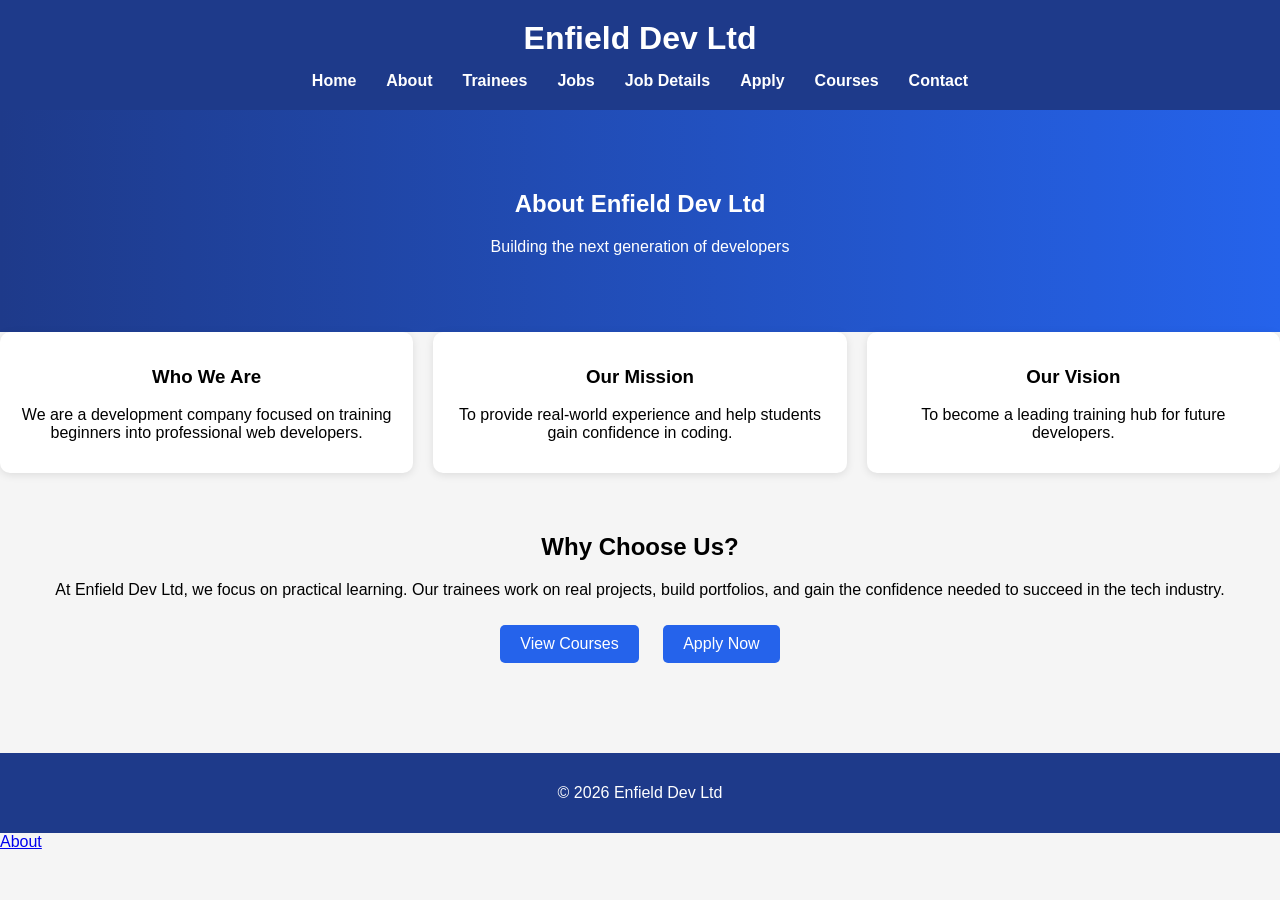
<file: about.html>
<!DOCTYPE html>
<html>
<head>
<title>About - Enfield Dev Ltd</title>
<link rel="stylesheet" href="style.css">
</head>
<body>
<header>
<h1>Enfield Dev Ltd</h1>
<nav>
<a href="index.html">Home</a>
<a href="about.html">About</a>
<a href="trainees.html">Trainees</a>
<a href="jobs.html">Jobs</a>
<a href="job-details.html">Job Details</a>
<a href="apply.html">Apply</a>
<a href="courses.html">Courses</a>
<a href="contact.html">Contact</a>
</nav>
</header>
<section class="hero">
<h2>About Enfield Dev Ltd</h2>
<p>Building the next generation of developers</p>
</section>
<section class="grid">
<div class="card">
<h3>Who We Are</h3>
<p>We are a development company focused on training beginners into professional web developers.</p>
</div>
<div class="card">
<h3>Our Mission</h3>
<p>To provide real-world experience and help students gain confidence in coding.</p>
</div>
<div class="card">
<h3>Our Vision</h3>
<p>To become a leading training hub for future developers.</p>
</div>
</section>
<!-- NEW SECTION -->
<section class="content">
<h2>Why Choose Us?</h2>
<p>
   At Enfield Dev Ltd, we focus on practical learning. Our trainees work on real projects, build portfolios, and gain the confidence needed to succeed in the tech industry.
</p>
<a href="courses.html" class="btn">View Courses</a>
<a href="apply.html" class="btn">Apply Now</a>
</section>
<!-- FOOTER -->
<footer>
<p>&copy; 2026 Enfield Dev Ltd</p>
</footer>
</body>
</html>

<a href="about.html" class="active">About</a>
</file>
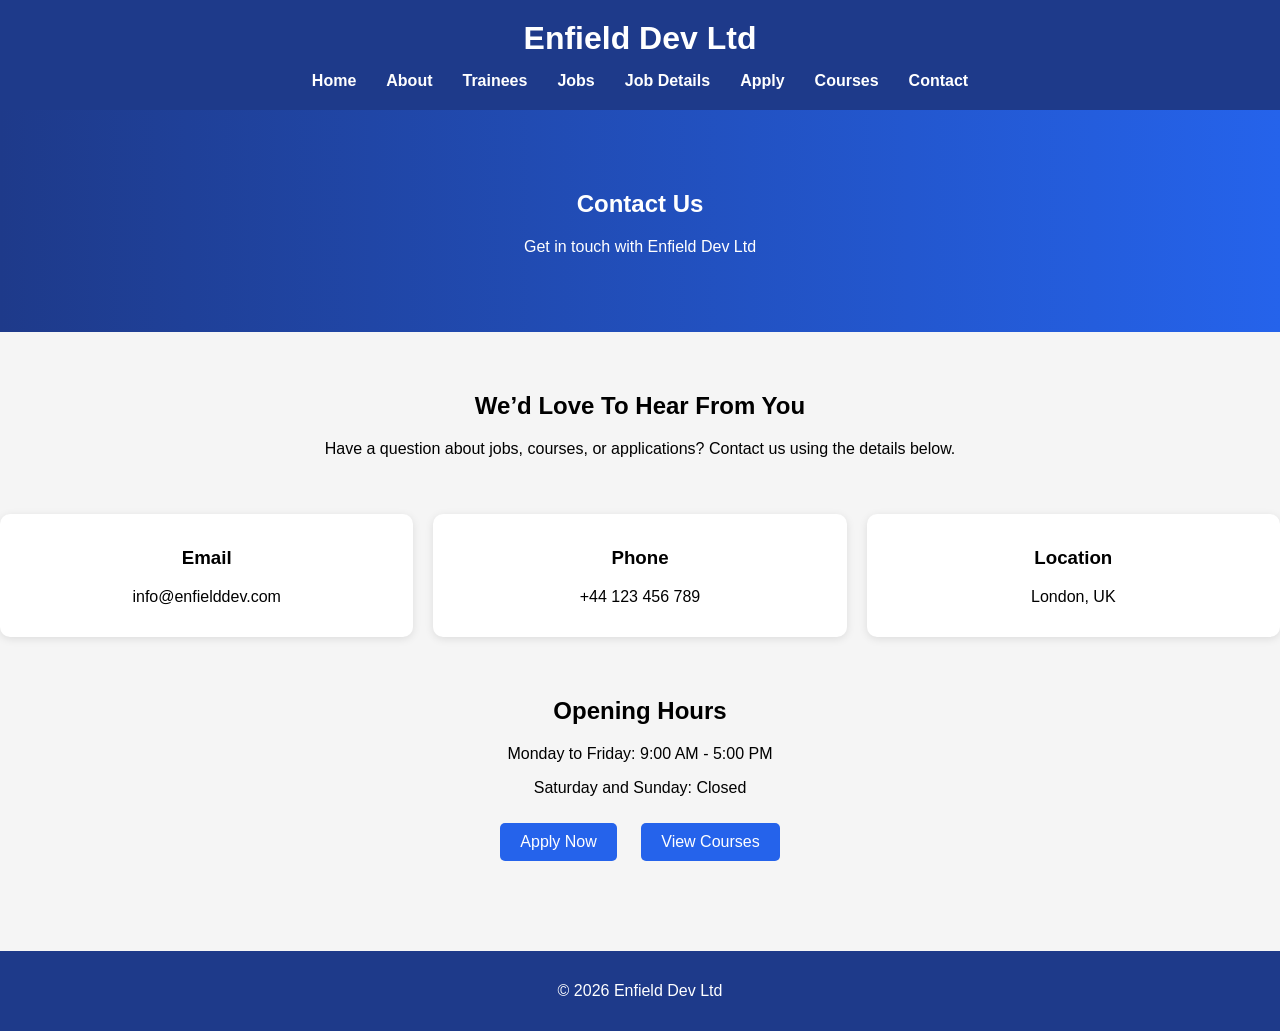
<file: contact.html>
<!DOCTYPE html>
<html>
<head>
<title>Contact - Enfield Dev Ltd</title>
<link rel="stylesheet" href="style.css">
</head>
<body>
<header>
<h1>Enfield Dev Ltd</h1>
<nav>
<a href="index.html">Home</a>
<a href="about.html">About</a>
<a href="trainees.html">Trainees</a>
<a href="jobs.html">Jobs</a>
<a href="job-details.html">Job Details</a>
<a href="apply.html">Apply</a>
<a href="courses.html">Courses</a>
<a href="contact.html">Contact</a>
</nav>
</header>
<section class="hero">
<h2>Contact Us</h2>
<p>Get in touch with Enfield Dev Ltd</p>
</section>
<section class="content">
<h2>We’d Love To Hear From You</h2>
<p>Have a question about jobs, courses, or applications? Contact us using the details below.</p>
</section>
<section class="grid">
<div class="card">
<h3>Email</h3>
<p>info@enfielddev.com</p>
</div>
<div class="card">
<h3>Phone</h3>
<p>+44 123 456 789</p>
</div>
<div class="card">
<h3>Location</h3>
<p>London, UK</p>
</div>
</section>
<section class="content">
<h2>Opening Hours</h2>
<p>Monday to Friday: 9:00 AM - 5:00 PM</p>
<p>Saturday and Sunday: Closed</p>
<a href="apply.html" class="btn">Apply Now</a>
<a href="courses.html" class="btn">View Courses</a>
</section>
<footer>
<p>&copy; 2026 Enfield Dev Ltd</p>
</footer>
</body>
</html>
</file>
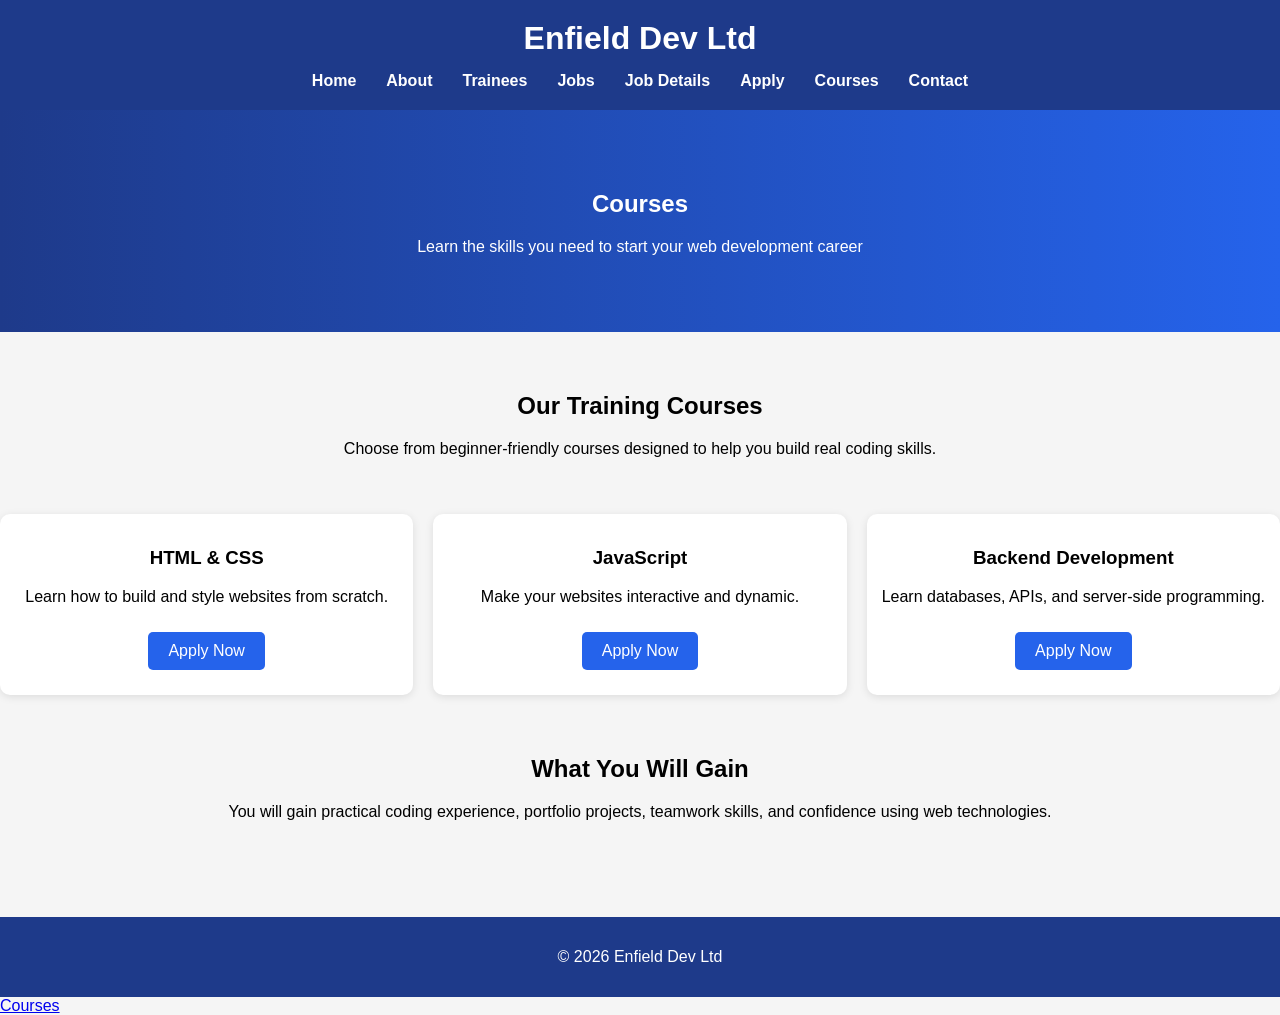
<file: courses.html>
<!DOCTYPE html>
<html>
<head>
<title>Courses - Enfield Dev Ltd</title>
<link rel="stylesheet" href="style.css">
</head>
<body>
<header>
<h1>Enfield Dev Ltd</h1>
<nav>
<a href="index.html">Home</a>
<a href="about.html">About</a>
<a href="trainees.html">Trainees</a>
<a href="jobs.html">Jobs</a>
<a href="job-details.html">Job Details</a>
<a href="apply.html">Apply</a>
<a href="courses.html">Courses</a>
<a href="contact.html">Contact</a>
</nav>
</header>
<section class="hero">
<h2>Courses</h2>
<p>Learn the skills you need to start your web development career</p>
</section>
<section class="content">
<h2>Our Training Courses</h2>
<p>Choose from beginner-friendly courses designed to help you build real coding skills.</p>
</section>
<section class="grid">
<div class="card">
<h3>HTML & CSS</h3>
<p>Learn how to build and style websites from scratch.</p>
<a href="apply.html" class="btn">Apply Now</a>
</div>
<div class="card">
<h3>JavaScript</h3>
<p>Make your websites interactive and dynamic.</p>
<a href="apply.html" class="btn">Apply Now</a>
</div>
<div class="card">
<h3>Backend Development</h3>
<p>Learn databases, APIs, and server-side programming.</p>
<a href="apply.html" class="btn">Apply Now</a>
</div>
</section>
<section class="content">
<h2>What You Will Gain</h2>
<p>You will gain practical coding experience, portfolio projects, teamwork skills, and confidence using web technologies.</p>
</section>
<footer>
<p>&copy; 2026 Enfield Dev Ltd</p>
</footer>
</body>
</html>

<a href="courses.html" class="active">Courses</a>
</file>
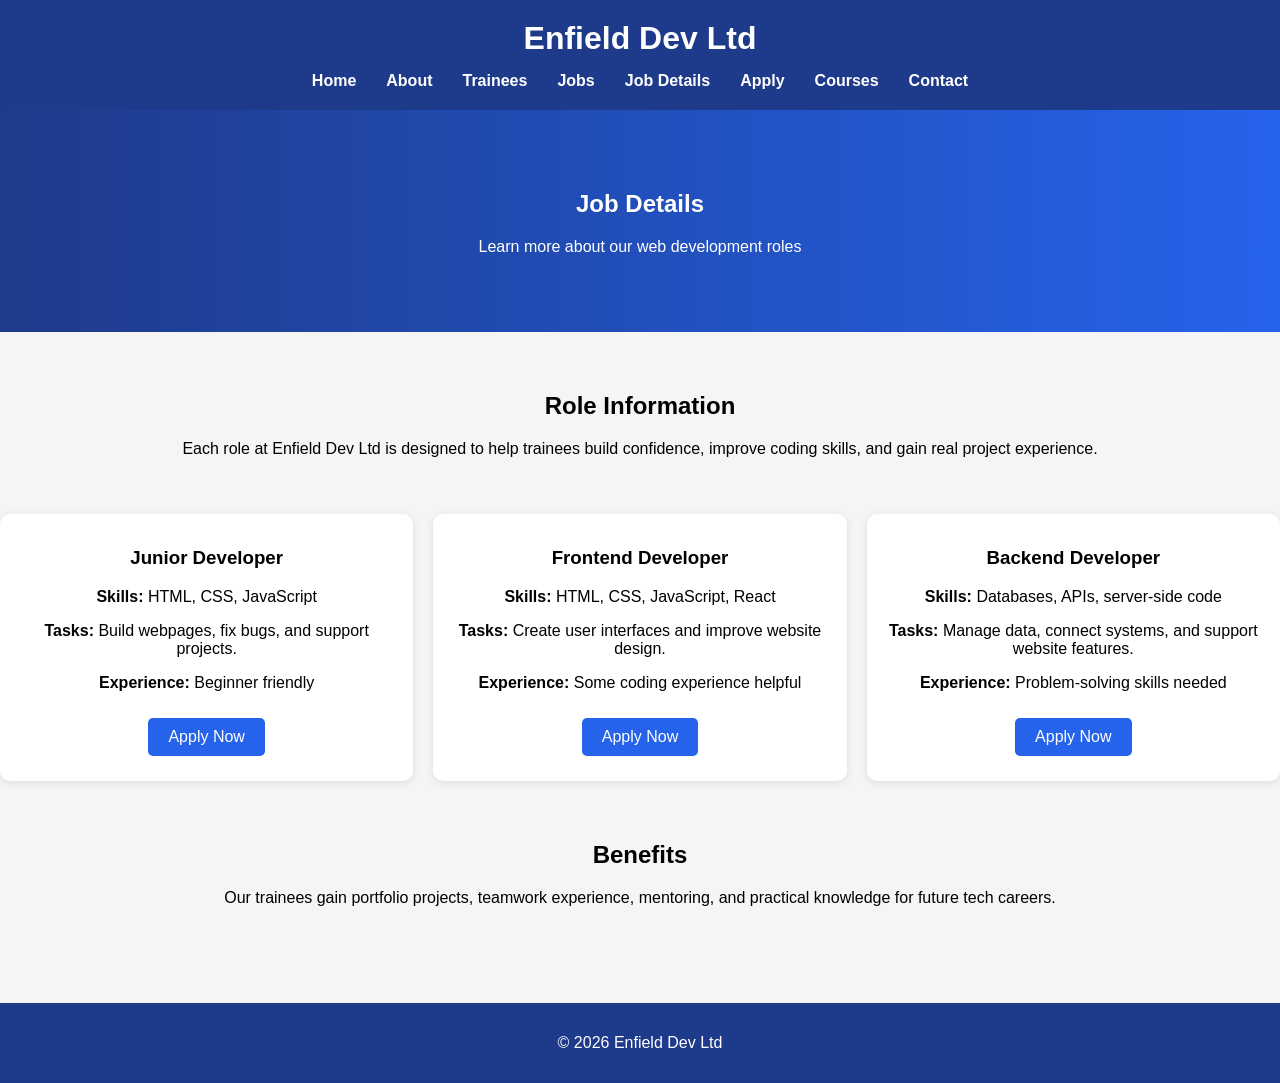
<file: job-details.html>
<!DOCTYPE html>
<html>
<head>
<title>Job Details - Enfield Dev Ltd</title>
<link rel="stylesheet" href="style.css">
</head>
<body>
<header>
<h1>Enfield Dev Ltd</h1>
<nav>
<a href="index.html">Home</a>
<a href="about.html">About</a>
<a href="trainees.html">Trainees</a>
<a href="jobs.html">Jobs</a>
<a href="job-details.html">Job Details</a>
<a href="apply.html">Apply</a>
<a href="courses.html">Courses</a>
<a href="contact.html">Contact</a>
</nav>
</header>
<section class="hero">
<h2>Job Details</h2>
<p>Learn more about our web development roles</p>
</section>
<section class="content">
<h2>Role Information</h2>
<p>Each role at Enfield Dev Ltd is designed to help trainees build confidence, improve coding skills, and gain real project experience.</p>
</section>
<section class="grid">
<div class="card">
<h3>Junior Developer</h3>
<p><strong>Skills:</strong> HTML, CSS, JavaScript</p>
<p><strong>Tasks:</strong> Build webpages, fix bugs, and support projects.</p>
<p><strong>Experience:</strong> Beginner friendly</p>
<a href="apply.html" class="btn">Apply Now</a>
</div>
<div class="card">
<h3>Frontend Developer</h3>
<p><strong>Skills:</strong> HTML, CSS, JavaScript, React</p>
<p><strong>Tasks:</strong> Create user interfaces and improve website design.</p>
<p><strong>Experience:</strong> Some coding experience helpful</p>
<a href="apply.html" class="btn">Apply Now</a>
</div>
<div class="card">
<h3>Backend Developer</h3>
<p><strong>Skills:</strong> Databases, APIs, server-side code</p>
<p><strong>Tasks:</strong> Manage data, connect systems, and support website features.</p>
<p><strong>Experience:</strong> Problem-solving skills needed</p>
<a href="apply.html" class="btn">Apply Now</a>
</div>
</section>
<section class="content">
<h2>Benefits</h2>
<p>Our trainees gain portfolio projects, teamwork experience, mentoring, and practical knowledge for future tech careers.</p>
</section>
<footer>
<p>&copy; 2026 Enfield Dev Ltd</p>
</footer>
</body>
</html>
</file>
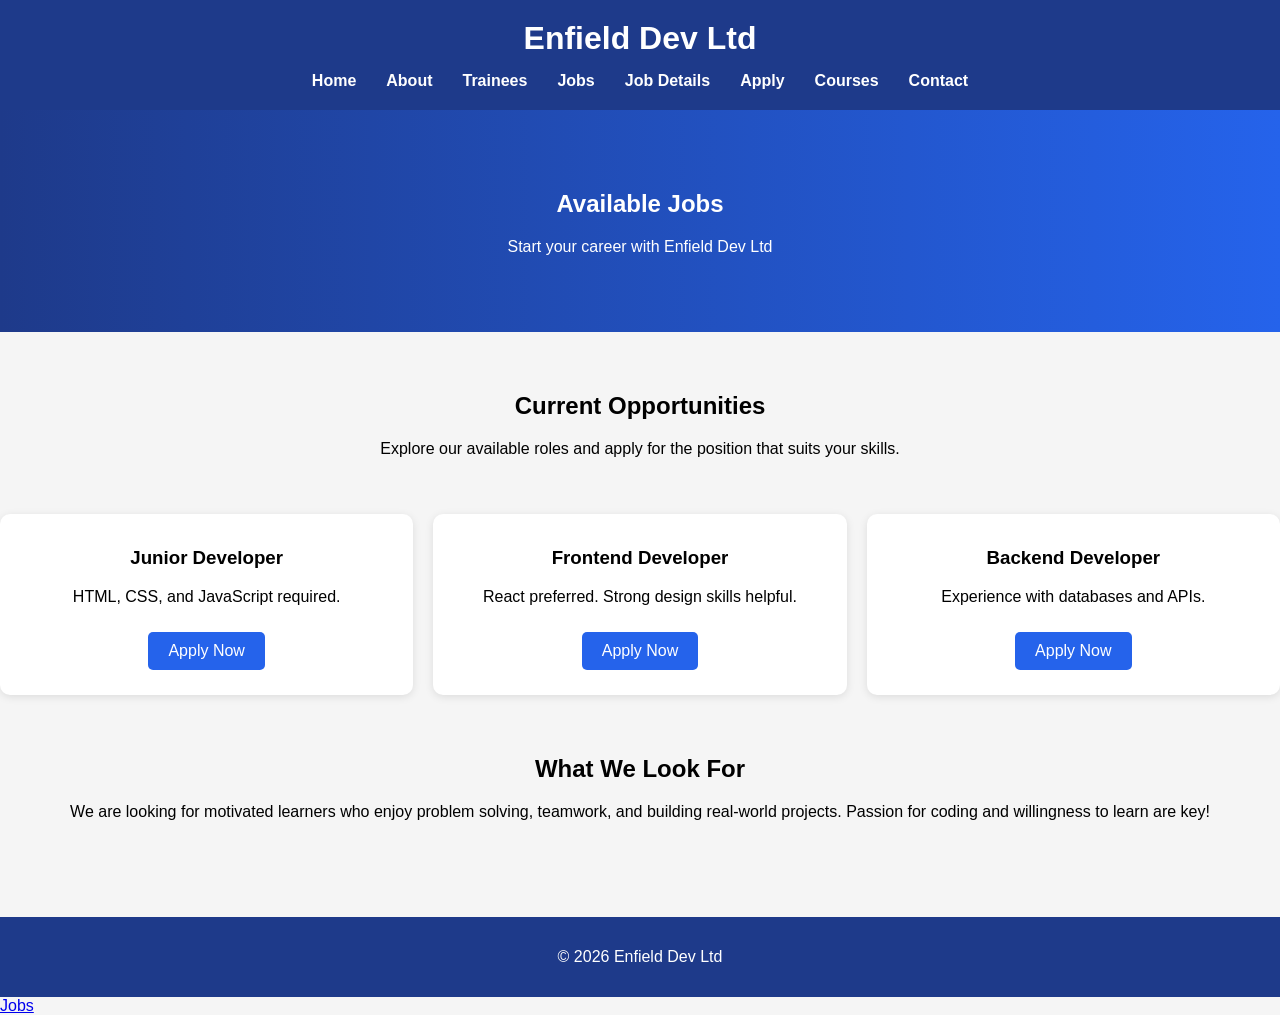
<file: jobs.html>
<!DOCTYPE html>
<html>
<head>
<title>Jobs - Enfield Dev Ltd</title>
<link rel="stylesheet" href="style.css">
</head>
<body>
<header>
<h1>Enfield Dev Ltd</h1>
<nav>
<a href="index.html">Home</a>
<a href="about.html">About</a>
<a href="trainees.html">Trainees</a>
<a href="jobs.html">Jobs</a>
<a href="job-details.html">Job Details</a>
<a href="apply.html">Apply</a>
<a href="courses.html">Courses</a>
<a href="contact.html">Contact</a>
</nav>
</header>
<section class="hero">
<h2>Available Jobs</h2>
<p>Start your career with Enfield Dev Ltd</p>
</section>
<!-- NEW SECTION -->
<section class="content">
<h2>Current Opportunities</h2>
<p>Explore our available roles and apply for the position that suits your skills.</p>
</section>
<section class="grid">
<div class="card">
<h3>Junior Developer</h3>
<p>HTML, CSS, and JavaScript required.</p>
<a href="apply.html" class="btn">Apply Now</a>
</div>
<div class="card">
<h3>Frontend Developer</h3>
<p>React preferred. Strong design skills helpful.</p>
<a href="apply.html" class="btn">Apply Now</a>
</div>
<div class="card">
<h3>Backend Developer</h3>
<p>Experience with databases and APIs.</p>
<a href="apply.html" class="btn">Apply Now</a>
</div>
</section>
<!-- EXTRA SECTION -->
<section class="content">
<h2>What We Look For</h2>
<p>
   We are looking for motivated learners who enjoy problem solving, teamwork, and building real-world projects.
   Passion for coding and willingness to learn are key!
</p>
</section>
<!-- FOOTER -->
<footer>
<p>&copy; 2026 Enfield Dev Ltd</p>
</footer>
</body>
</html>

<a href="jobs.html" class="active">Jobs</a>
</file>
<file: style.css>
body {

  font-family: Arial;

  margin: 0;

  background: #f5f5f5;

}

header {

  background: #1e3a8a;

  color: white;

  padding: 20px 15px;

  text-align: center;

}

header h1 {

  margin: 0 0 15px 0;

}

nav {

  display: flex;

  justify-content: center;

  gap: 30px;

  flex-wrap: wrap;

}

nav a {

  color: white;

  text-decoration: none;

  font-weight: bold;

}

.hero {

  text-align: center;

  padding: 60px;

  background: linear-gradient(to right, #1e3a8a, #2563eb);

  color: white;

}

.btn {

  background: white;

  color: #2563eb;

  padding: 10px 20px;

  text-decoration: none;

  border-radius: 5px;

}

.content {

  padding: 40px;

}

.grid {

  display: grid;

  grid-template-columns: repeat(auto-fit, minmax(250px, 1fr));

  gap: 20px;

}

.card {

  background: white;

  padding: 15px;

  border-radius: 10px;

  box-shadow: 0 2px 8px rgba(0,0,0,0.1);

  transition: 0.3s;

  text-align: center;

}

.card:hover {

  transform: translateY(-5px);

}

.card img {

  width: 100%;

  border-radius: 8px;

  margin-bottom: 10px;

}

.profile-img {

  width: 120px;

  height: 120px;

  border-radius: 50%;

  object-fit: cover;

  margin-bottom: 10px;

}

footer {

  background: #1e3a8a;

  color: white;

  text-align: center;

  padding: 15px;

}

.form-section {

  display: flex;

  justify-content: center;

  padding: 50px;

}

.form-box {

  background: white;

  padding: 30px;

  width: 350px;

  border-radius: 10px;

  box-shadow: 0 5px 15px rgba(0,0,0,0.1);

}

.form-box h3 {

  margin-top: 20px;

}

.form-box input,

.form-box select,

.form-box textarea {

  width: 100%;

  margin: 10px 0;

  padding: 10px;

  border-radius: 5px;

  border: 1px solid #ccc;

}

.form-box button {

  width: 100%;

  padding: 12px;

  background: #2563eb;

  color: white;

  border: none;

  border-radius: 5px;

  cursor: pointer;

}

.form-box button:hover {

  background: #1e3a8a;

}
 .content {
 text-align: center;
 padding: 40px;
}
.btn {
 display: inline-block;
 background: #2563eb;
 color: white;
 padding: 10px 20px;
 margin: 10px;
 text-decoration: none;
 border-radius: 5px;
}
.btn:hover {
 background: #1e3a8a;
}
footer {
 background: #1e3a8a;
 color: white;
 text-align: center;
 padding: 15px;
 margin-top: 40px;
}

.btn {
 display: inline-block;
 background: #2563eb;
 color: white;
 padding: 10px 20px;
 margin-top: 10px;
 text-decoration: none;
 border-radius: 5px;
}
.btn:hover {
 background: #1e3a8a;
}

nav a:hover {

  text-decoration: underline;

}

.active {

  text-decoration: underline;

}
</file>
